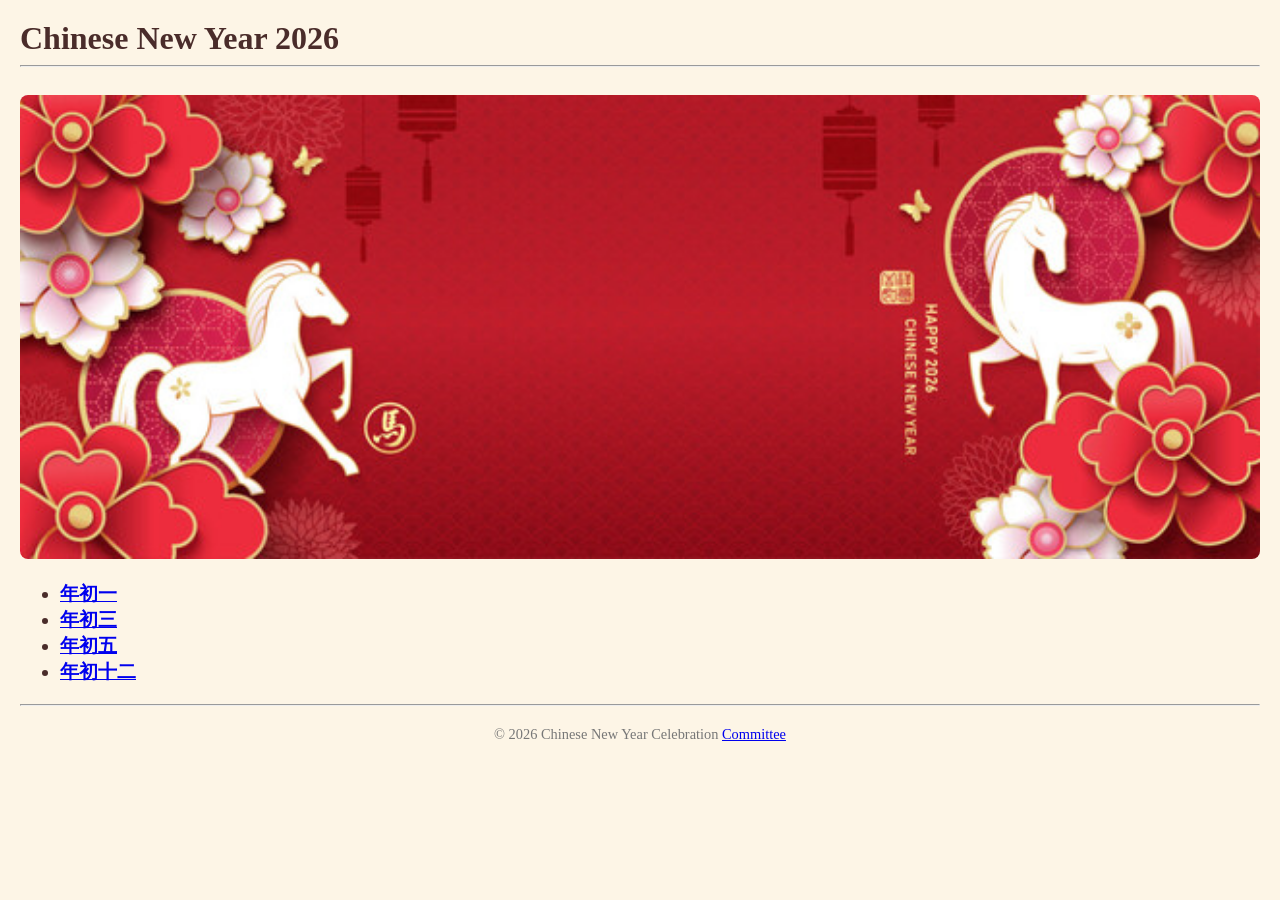
<file: index.html>
<!DOCTYPE html>
<html lang="en">
<head>
    <meta charset="UTF-8">
    <meta name="viewport" content="width=device-width, initial-scale=1.0">
    <title>Chinese New Year Lunch Invitation</title>
    <link rel="stylesheet" href="./style.css"/>
</head>
<body>

<head>
    <meta charset="UTF-8">
    <meta name="viewport" content="width=device-width, initial-scale=1.0">
    <title>Chinese New Year</title>
    <h1>Chinese New Year 2026</h1>
</head>
<body>
    <hr>
    <img class="banner" src="./assets/images/2026-banner1s.png" alt="Chinese New Year">
    <h3>
    <ul>
        <li><a href="./public/cny-day1.html">年初一</a></li>
        <li><a href="./public/cny-day3.html">年初三</a></li>
        <li><a href="./public/cny-day5.html">年初五</a></li>
        <li><a href="./public/cny-day12.html">年初十二</a></li>
    </ul>
    </h3>
    <hr />
    <footer class="footer">
        &copy; 2026 Chinese New Year Celebration <a href="./public/about.html">Committee</a>
    </footer>
</body>
</html>

<!-- TODO 6: Add images to show the project previews
HINT for TODO 6: You can use the height attribute set to 200 to make the image smaller:
https://developer.mozilla.org/en-US/docs/Web/HTML/Element/img#attr-height -->

<!-- TODO 7: Add the Contact Me and About Me page links -->
</file>
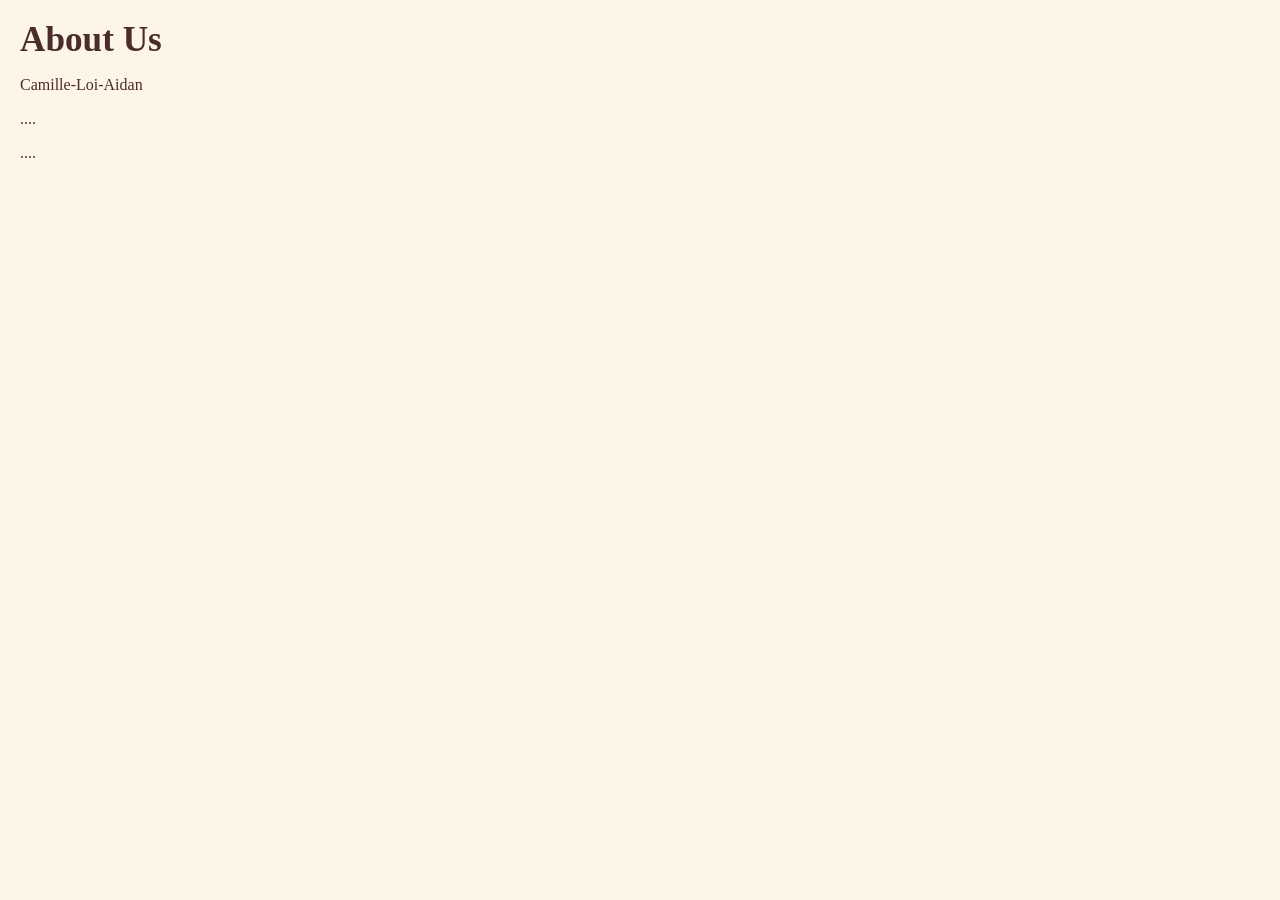
<file: public/about.html>
<!DOCTYPE html>
<html lang="en">
<head>
    <meta charset="UTF-8">
    <meta name="viewport" content="width=device-width, initial-scale=1.0">
    <title>About us</title>
    <link rel="stylesheet" href="./style.css"/>
</head>
<body>

<h1>About Us</h1>
<p>Camille-Loi-Aidan</p>

<p>....</p>

<p>....</p>

</body>
</html>
</file>
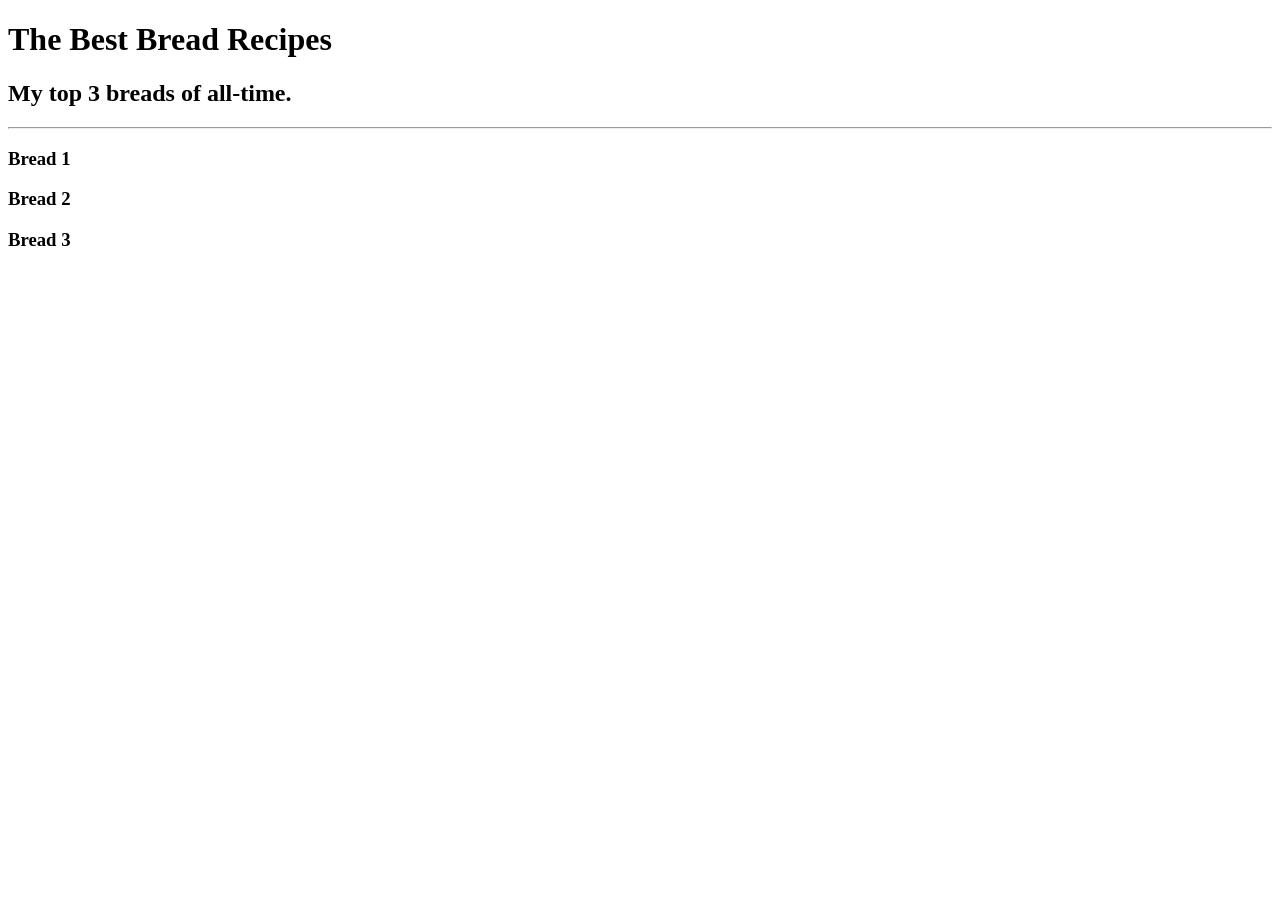
<file: public/bread-recipes.html>
<!DOCTYPE html>
<html lang="en">
<head>
    <meta charset="UTF-8">
    <meta name="viewport" content="width=device-width, initial-scale=1.0">
    <title>Document</title>
</head>
<body>
    <h1>The Best Bread Recipes</h1>
    <h2>My top 3 breads of all-time.</h2>
    <hr />
    <h3>Bread 1</h3>
    <p></p>
    <h3>Bread 2</h3>
    <p></p>
    <h3>Bread 3</h3>
    <p></p>
</body>
</html>
</file>
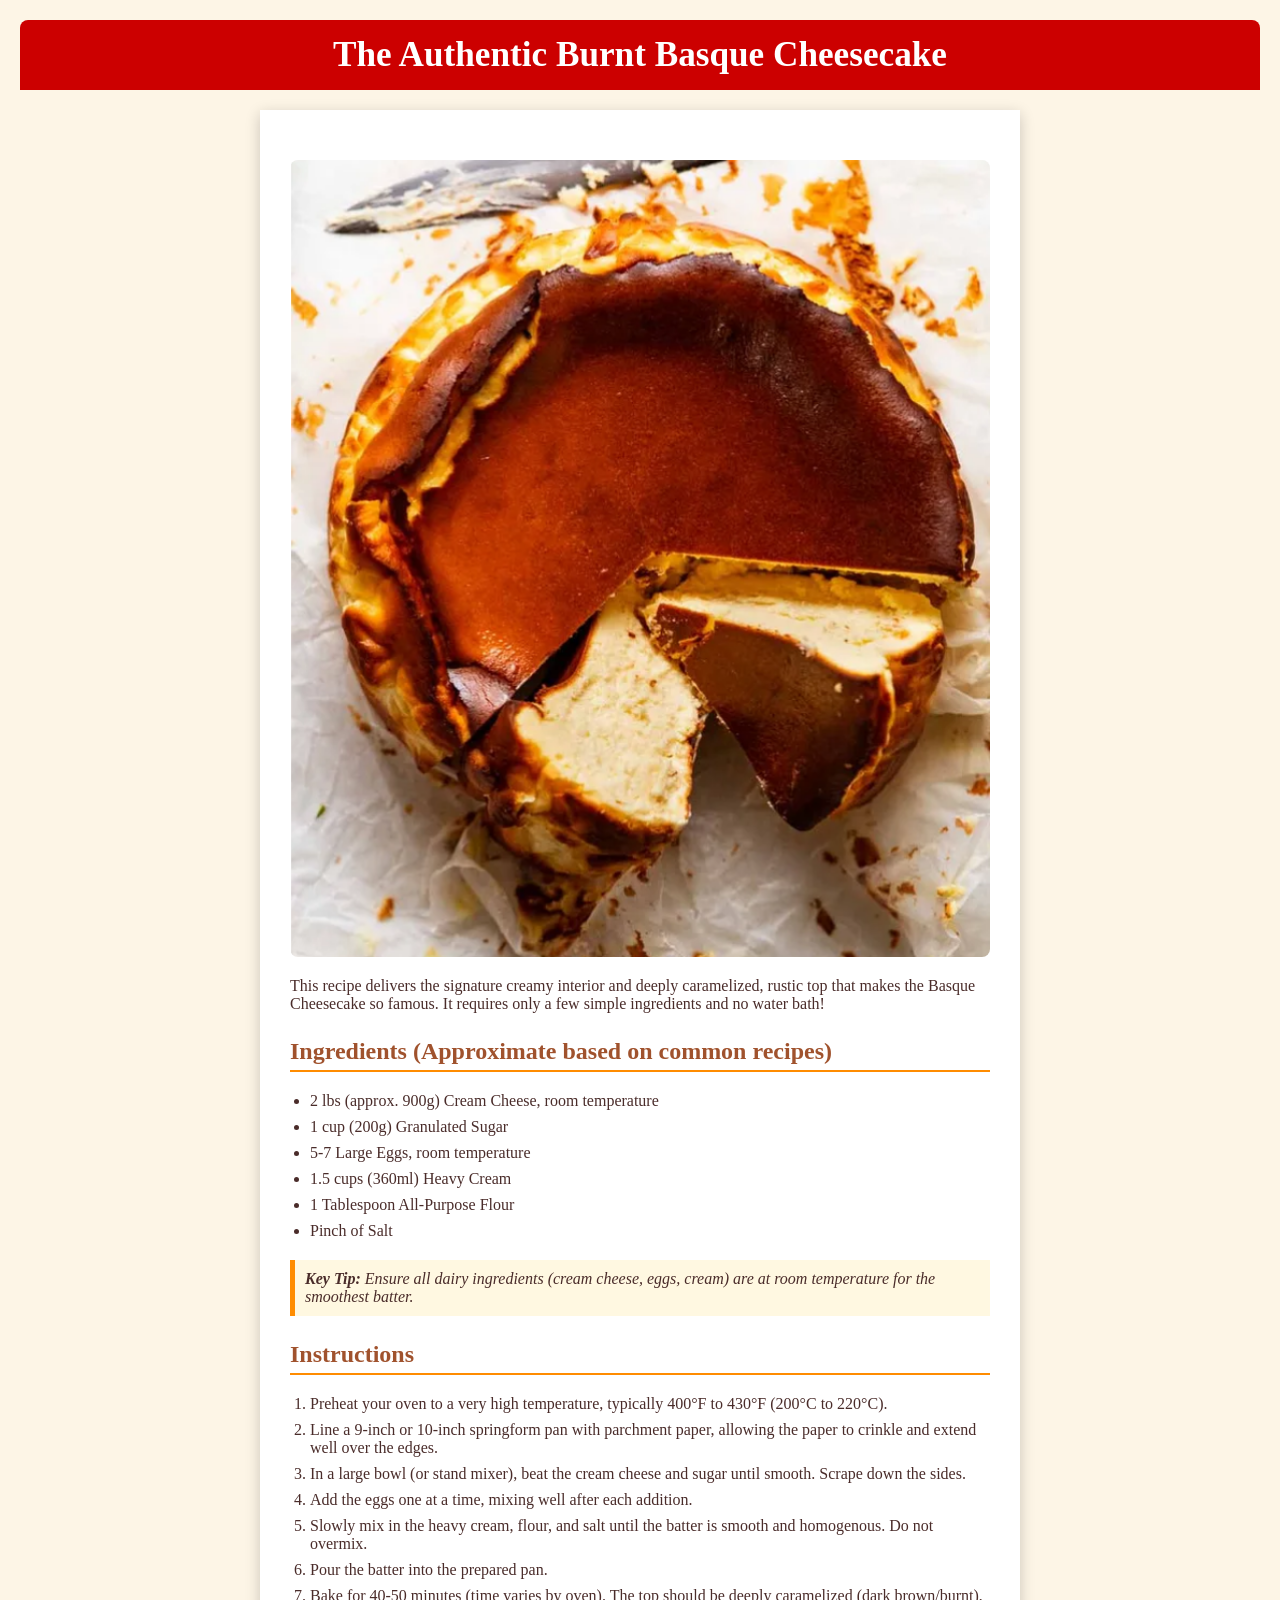
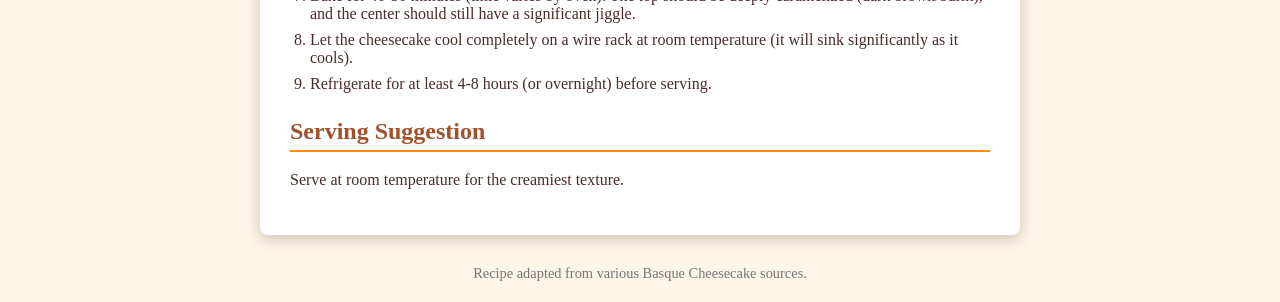
<file: public/burnt-basque-cheesecake.html>
<!DOCTYPE html>
<html lang="en">
<head>
    <meta charset="UTF-8">
    <meta name="viewport" content="width=device-width, initial-scale=1.0">
    <title>Authentic Burnt Basque Cheesecake Recipe</title>
    <link rel="stylesheet" href="./style.css"/>
</head>
<body>

<header>
    <h1>The Authentic Burnt Basque Cheesecake</h1>
</header>

<div class="content">
    <img src="../assets/images/burnt-basque-cheesecake.png"   alt="Burnt Basque Cheesecake">
    
    <p>This recipe delivers the signature creamy interior and deeply caramelized, rustic top that makes the Basque Cheesecake so famous. It requires only a few simple ingredients and no water bath!</p>

    <h2>Ingredients (Approximate based on common recipes)</h2>
    <ul>
        <li>2 lbs (approx. 900g) Cream Cheese, room temperature</li>
        <li>1 cup (200g) Granulated Sugar</li>
        <li>5-7 Large Eggs, room temperature</li>
        <li>1.5 cups (360ml) Heavy Cream</li>
        <li>1 Tablespoon All-Purpose Flour</li>
        <li>Pinch of Salt</li>
    </ul>

    <div class="note">
        <strong>Key Tip:</strong> Ensure all dairy ingredients (cream cheese, eggs, cream) are at room temperature for the smoothest batter.
    </div>

    <h2>Instructions</h2>
    <ol>
        <li>Preheat your oven to a very high temperature, typically 400°F to 430°F (200°C to 220°C).</li>
        <li>Line a 9-inch or 10-inch springform pan with parchment paper, allowing the paper to crinkle and extend well over the edges.</li>
        <li>In a large bowl (or stand mixer), beat the cream cheese and sugar until smooth. Scrape down the sides.</li>
        <li>Add the eggs one at a time, mixing well after each addition.</li>
        <li>Slowly mix in the heavy cream, flour, and salt until the batter is smooth and homogenous. Do not overmix.</li>
        <li>Pour the batter into the prepared pan.</li>
        <li>Bake for 40-50 minutes (time varies by oven). The top should be deeply caramelized (dark brown/burnt), and the center should still have a significant jiggle.</li>
        <li>Let the cheesecake cool completely on a wire rack at room temperature (it will sink significantly as it cools).</li>
        <li>Refrigerate for at least 4-8 hours (or overnight) before serving.</li>
    </ol>

    <h2>Serving Suggestion</h2>
    <p>Serve at room temperature for the creamiest texture.</p>
</div>

<footer>
    Recipe adapted from various Basque Cheesecake sources.
</footer>

</body>
</html>
</file>
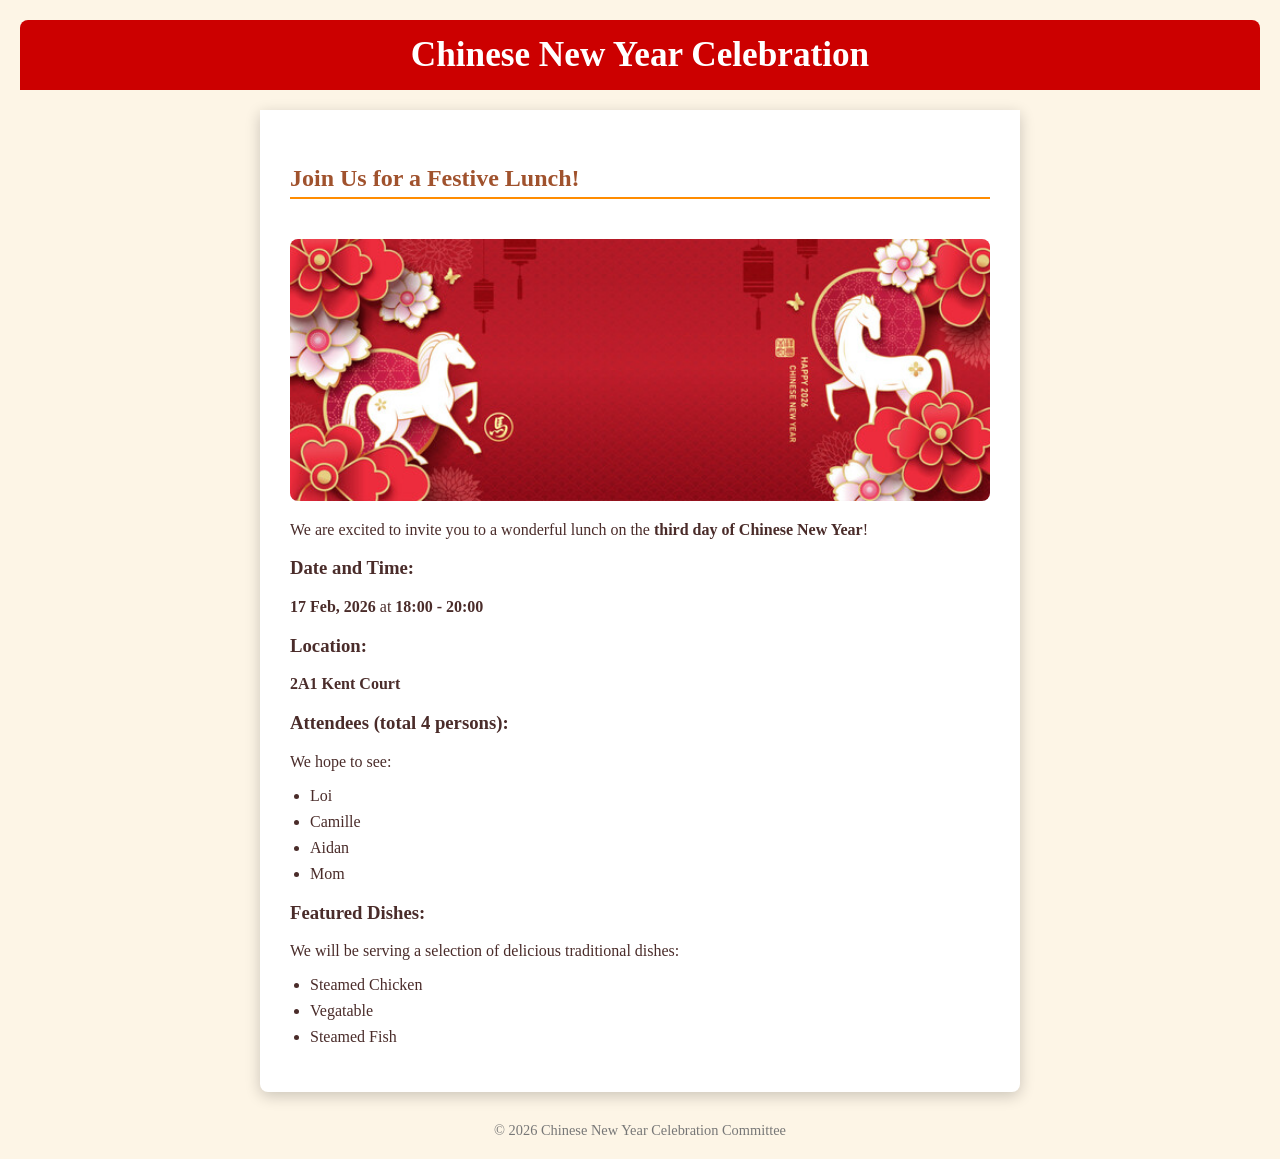
<file: public/cny-day1.html>
<!DOCTYPE html>
<html lang="en">
<head>
    <meta charset="UTF-8">
    <meta name="viewport" content="width=device-width, initial-scale=1.0">
    <title>Chinese New Year</title>
    <link rel="stylesheet" href="./style.css"/>
</head>
<body>

<header>
    <h1>Chinese New Year Celebration</h1>
</header>

<div class="content">
    <h2>Join Us for a Festive Lunch!</h2>
    <img class="banner" src="../assets/images/2026-banner1s.png" alt="Chinese New Year">
    <p>We are excited to invite you to a wonderful lunch on the <strong>third day of Chinese New Year</strong>!</p>

    <h3>Date and Time:</h3>
    <p><strong>17 Feb, 2026</strong> at <strong>18:00 - 20:00</strong></p>

    <h3>Location:</h3>
    <p><strong>2A1 Kent Court</strong></p>

    <h3>Attendees (total 4 persons):</h3>
    <p>We hope to see:</p>
    <ul>
        <li>Loi</li>
        <li>Camille</li>
        <li>Aidan</li>
        <li>Mom</li>
    </ul>

    <h3>Featured Dishes:</h3>
    <p>We will be serving a selection of delicious traditional dishes:</p>
    <ul>
        <li>Steamed Chicken</li>
        <li>Vegatable</li>
        <li>Steamed Fish</li>
    </ul>
</div>

<footer class="footer">
    &copy; 2026 Chinese New Year Celebration Committee
</footer>

</body>
</html>
</file>
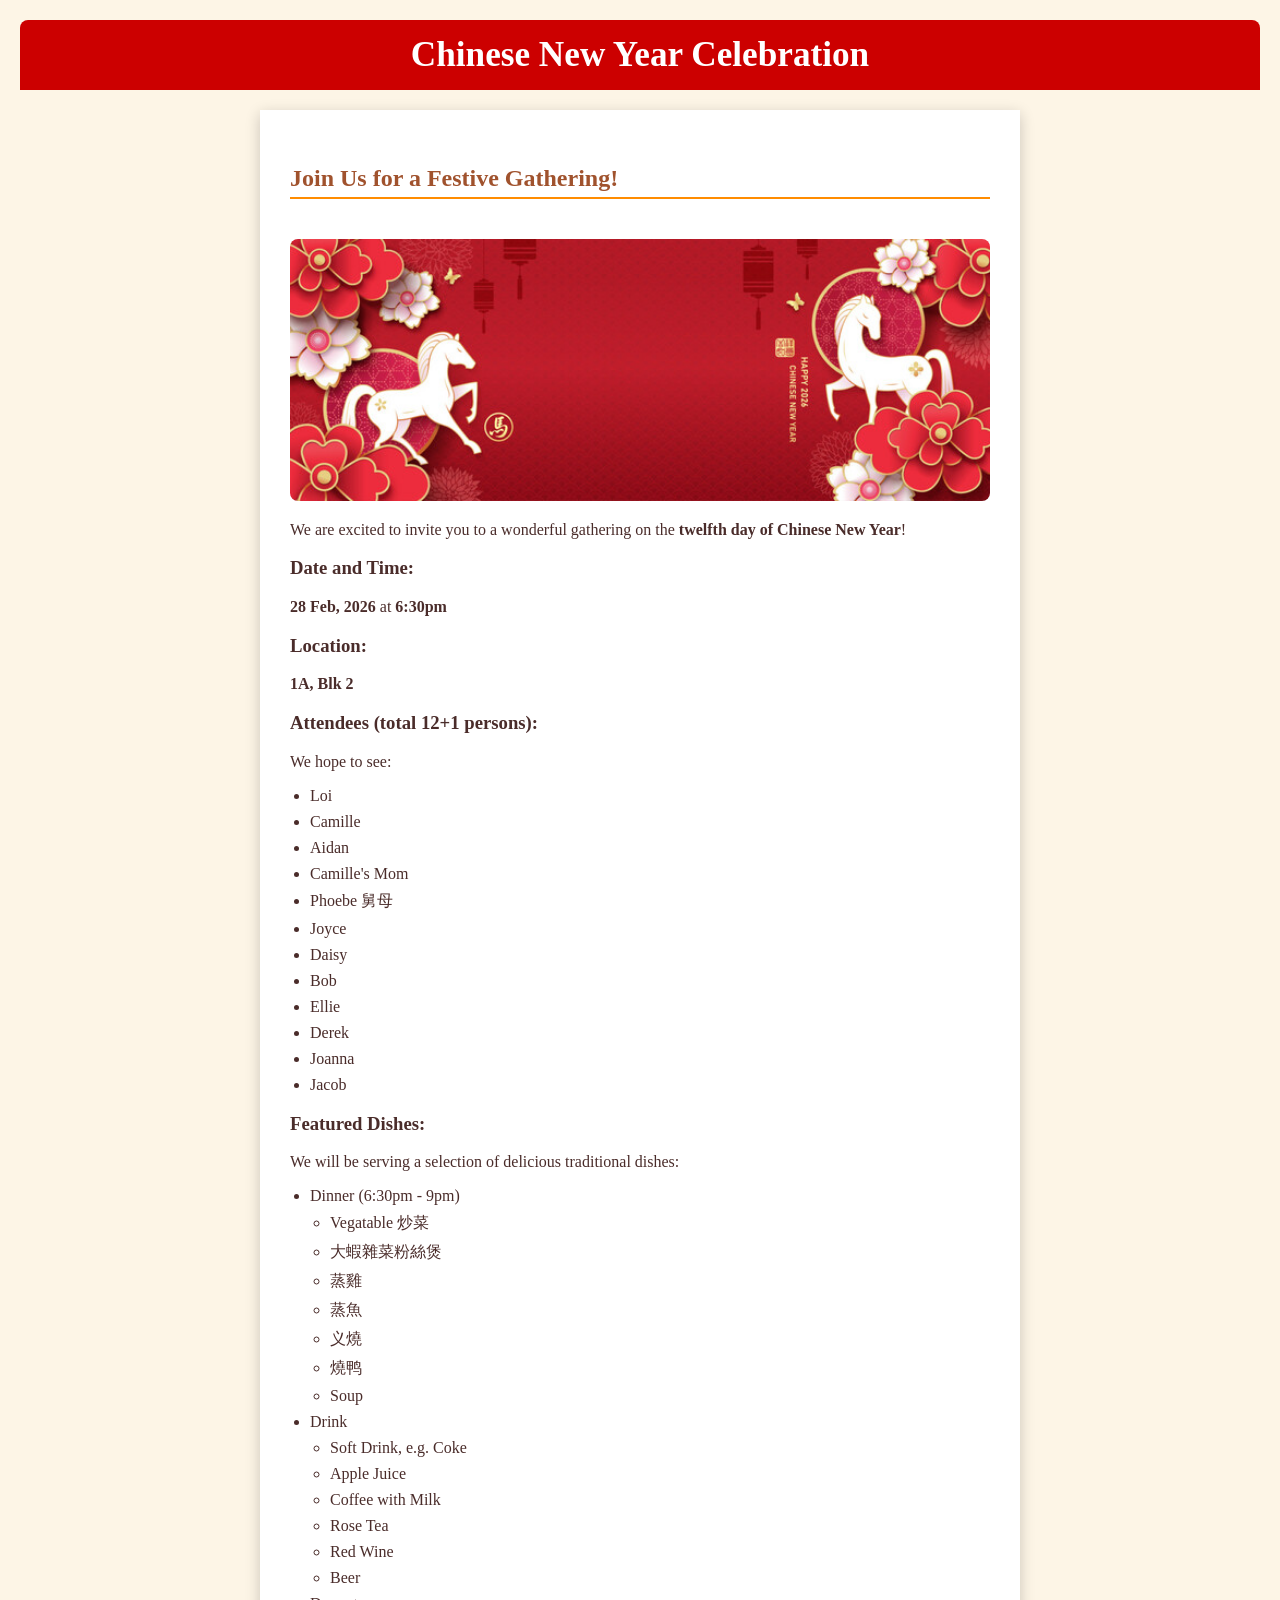
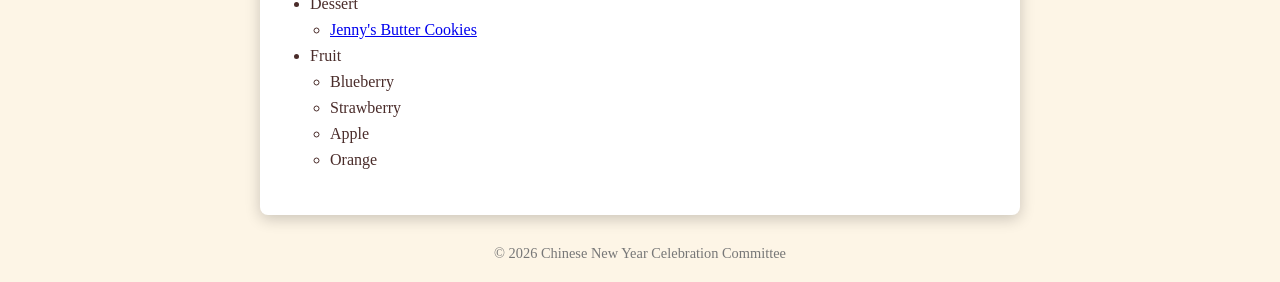
<file: public/cny-day12.html>
<!DOCTYPE html>
<html lang="en">
<head >
    <meta charset="UTF-8">
    <meta name="viewport" content="width=device-width, initial-scale=1.0">
    <title>Chinese New Year</title>
    <link rel="stylesheet" href="./style.css"/>

</head>
<body>

<header >
    <h1>Chinese New Year Celebration</h1>
</header>

<div class="content">
    <h2>Join Us for a Festive Gathering!</h2>
    <img class="banner" src="../assets/images/2026-banner1s.png" alt="Chinese New Year">
    <p>We are excited to invite you to a wonderful gathering on the <strong>twelfth day of Chinese New Year</strong>!</p>

    <h3>Date and Time:</h3>
    <p><strong>28 Feb, 2026</strong> at <strong>6:30pm</strong></p>

    <h3>Location:</h3>
    <p><strong>1A, Blk 2</strong></p>

    <h3>Attendees (total 12+1 persons):</h3>
    <p>We hope to see:</p>
    <ul>
        <li>Loi</li>
        <li>Camille</li>
        <li>Aidan</li>
        <li>Camille's Mom</li>
        <li>Phoebe 舅母</li>
        <li>Joyce</li>
        <li>Daisy</li>
        <li>Bob</li>
        <li>Ellie</li>
        <li>Derek</li>
        <li>Joanna</li>
        <li>Jacob</li>  
    </ul>
    <h3>Featured Dishes:</h3>
    <p>We will be serving a selection of delicious traditional dishes:</p>
    <ul>
        <li>Dinner (6:30pm - 9pm)</li>
        <ul>
          <li>Vegatable 炒菜</li>
          <li>大蝦雜菜粉絲煲</li>
          <li>蒸雞</li>
          <li>蒸魚</li>
          <li>义燒</li>
          <li>燒鸭</li>
          <li>Soup</li>
        </ul>
        <li>Drink</li>
        <ul>
          <li>Soft Drink, e.g. Coke</li>
          <li>Apple Juice</li>
          <li>Coffee with Milk</li>
          <li>Rose Tea</li>
          <li>Red Wine</li>
          <li>Beer</li>
        </ul>
        <li>Dessert</li>
        <ul>
          <li><a href="./jenny-cookie-recipe.html">Jenny's Butter Cookies</a></li>
        </ul>
        <li>Fruit</li>
        <ul>
          <li>Blueberry</li>
          <li>Strawberry</li>
          <li>Apple</li>
          <li>Orange</li>
        </ul>
    </ul>
</div>

<footer class="footer">
    &copy; 2026 Chinese New Year Celebration Committee
</footer>

</body>
</html>
</file>
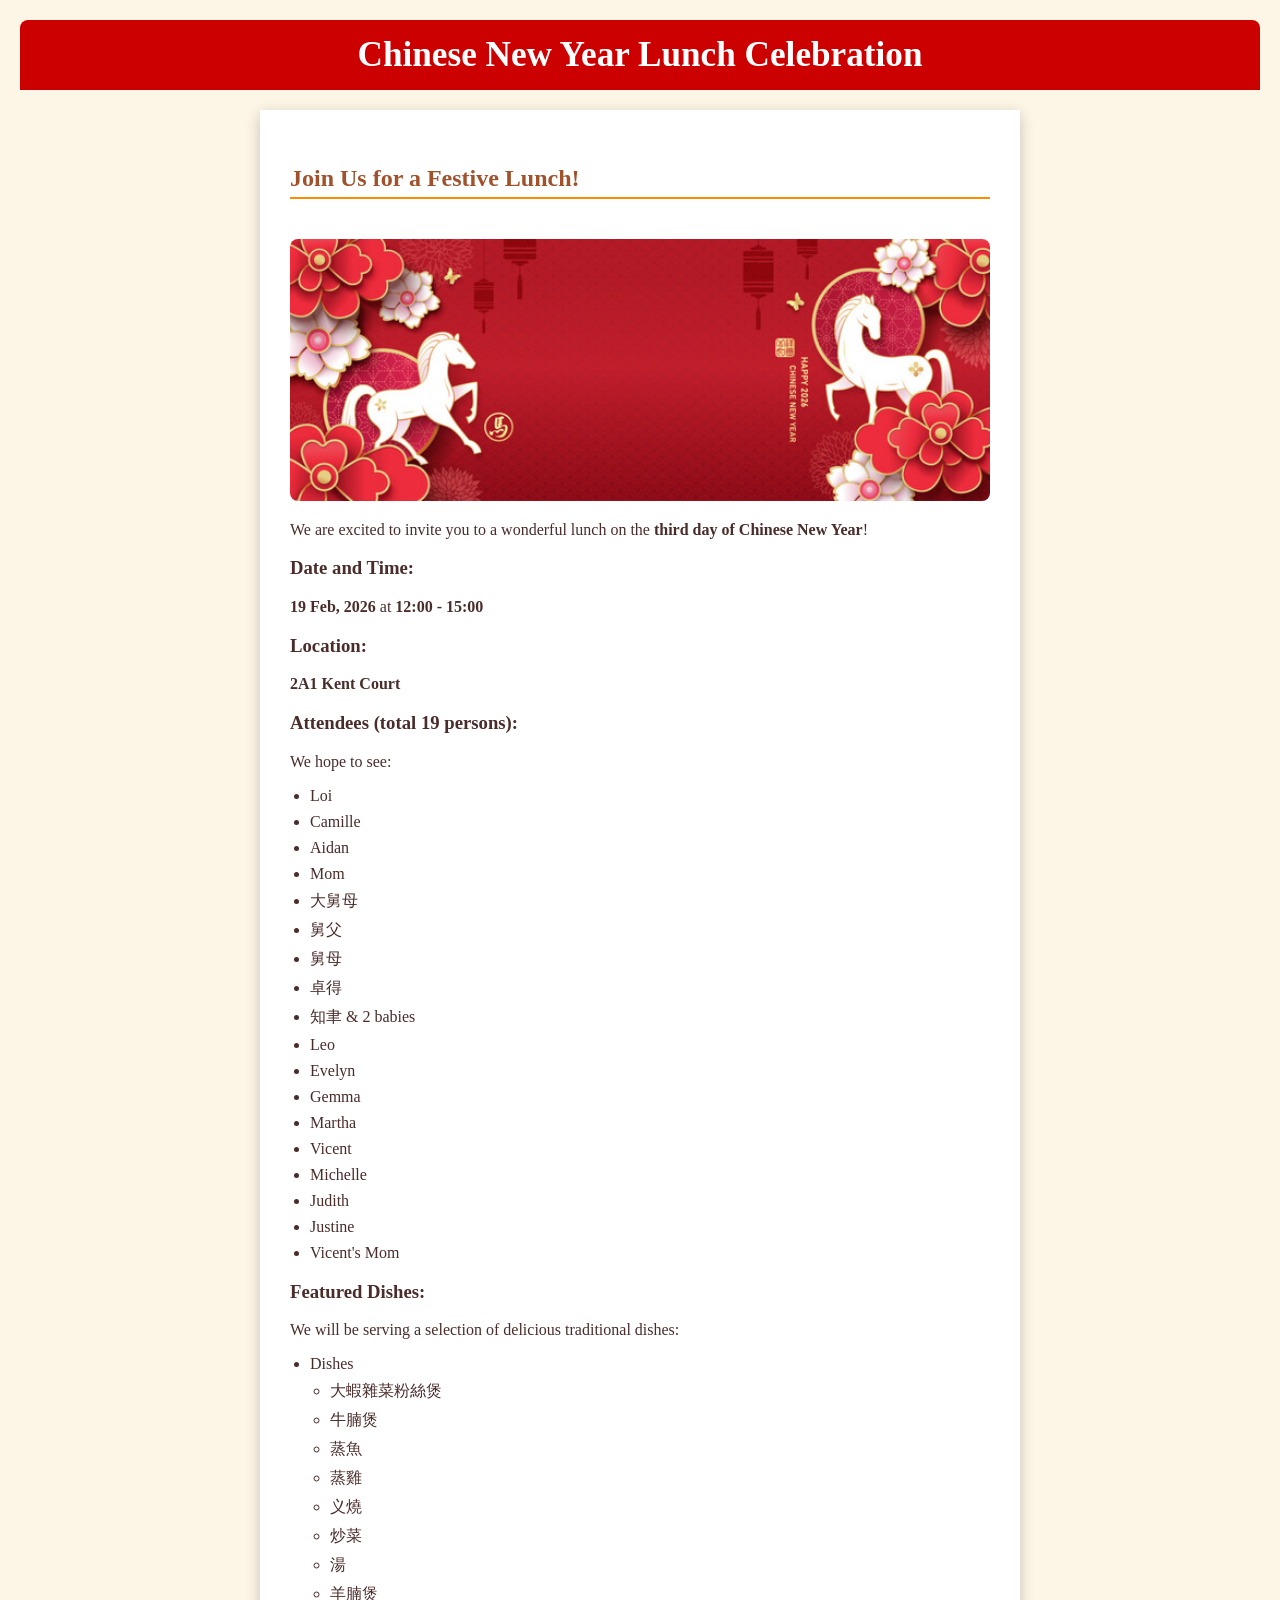
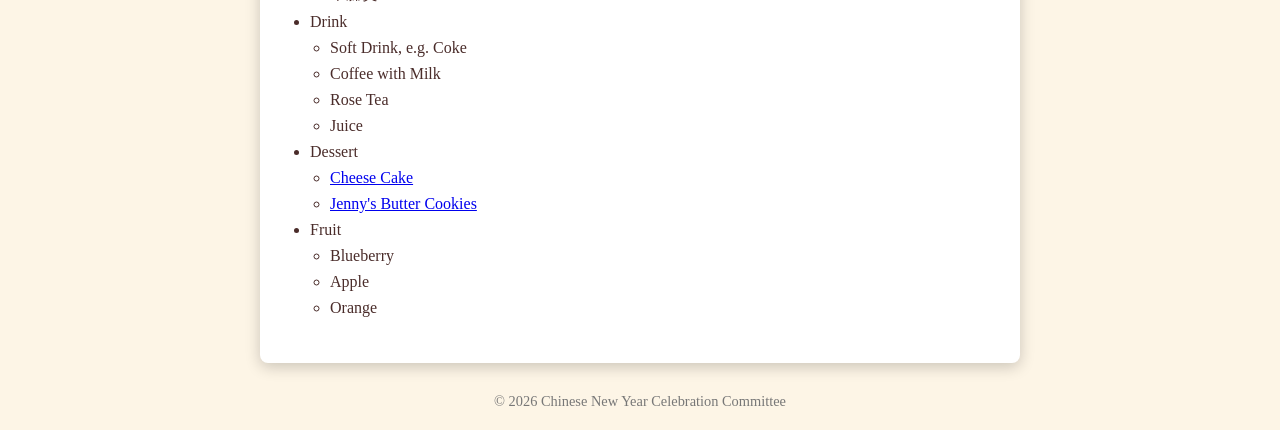
<file: public/cny-day3.html>
<!DOCTYPE html>
<html lang="en">
<head>
    <meta charset="UTF-8">
    <meta name="viewport" content="width=device-width, initial-scale=1.0">
    <title>Chinese New Year</title>
    <link rel="stylesheet" href="./style.css"/>
 </head>
<body>

<header>
    <h1>Chinese New Year Lunch Celebration</h1>
</header>

<div class="content">
    <h2>Join Us for a Festive Lunch!</h2>
    <img class="banner" src="../assets/images/2026-banner1s.png" alt="Chinese New Year">
    <p>We are excited to invite you to a wonderful lunch on the <strong>third day of Chinese New Year</strong>!</p>

    <h3>Date and Time:</h3>
    <p><strong>19 Feb, 2026</strong> at <strong>12:00 - 15:00</strong></p>

    <h3>Location:</h3>
    <p><strong>2A1 Kent Court</strong></p>

    <h3>Attendees (total 19 persons):</h3>
    <p>We hope to see:</p>
    <ul>
        <li>Loi</li>
        <li>Camille</li>
        <li>Aidan</li>
        <li>Mom</li>
        <li>大舅母</li>
        <li>舅父</li>
        <li>舅母</li>
        <li>卓得</li>
        <li>知聿 & 2 babies</li>
        <li>Leo</li>
        <li>Evelyn</li>
        <li>Gemma</li>
        <li>Martha</li>
        <li>Vicent</li>
        <li>Michelle</li>
        <li>Judith</li>
        <li>Justine</li>
        <li>Vicent's Mom</li>
    </ul>

    <h3>Featured Dishes:</h3>
    <p>We will be serving a selection of delicious traditional dishes:</p>
    <ul>
        <li>Dishes</li>
        <ul>
            <li>大蝦雜菜粉絲煲</li>
            <li>牛腩煲</li>
            <li>蒸魚</li>
            <li>蒸雞</li>
            <li>义燒</li>
            <li>炒菜</li>
            <li>湯</li>
            <li>羊腩煲</li>
        </ul>
        <li>Drink</li>
        <ul>
            <li>Soft Drink, e.g. Coke</li>
            <li>Coffee with Milk</li>
            <li>Rose Tea</li>
            <li>Juice</li>
        </ul>
        <li>Dessert</li>
        <ul>
          <li><a href="./burnt-basque-cheesecake.html">Cheese Cake</a></li>
          <li><a href="./jenny-cookie-recipe.html">Jenny's Butter Cookies</a></li>
        </ul>
        <li>Fruit</li>
        <ul>
          <li>Blueberry</li>
          <li>Apple</li>
          <li>Orange</li>
        </ul>
    </ul>
</div>

<footer class="footer">
    &copy; 2026 Chinese New Year Celebration Committee
</footer>

</body>
</html>
</file>
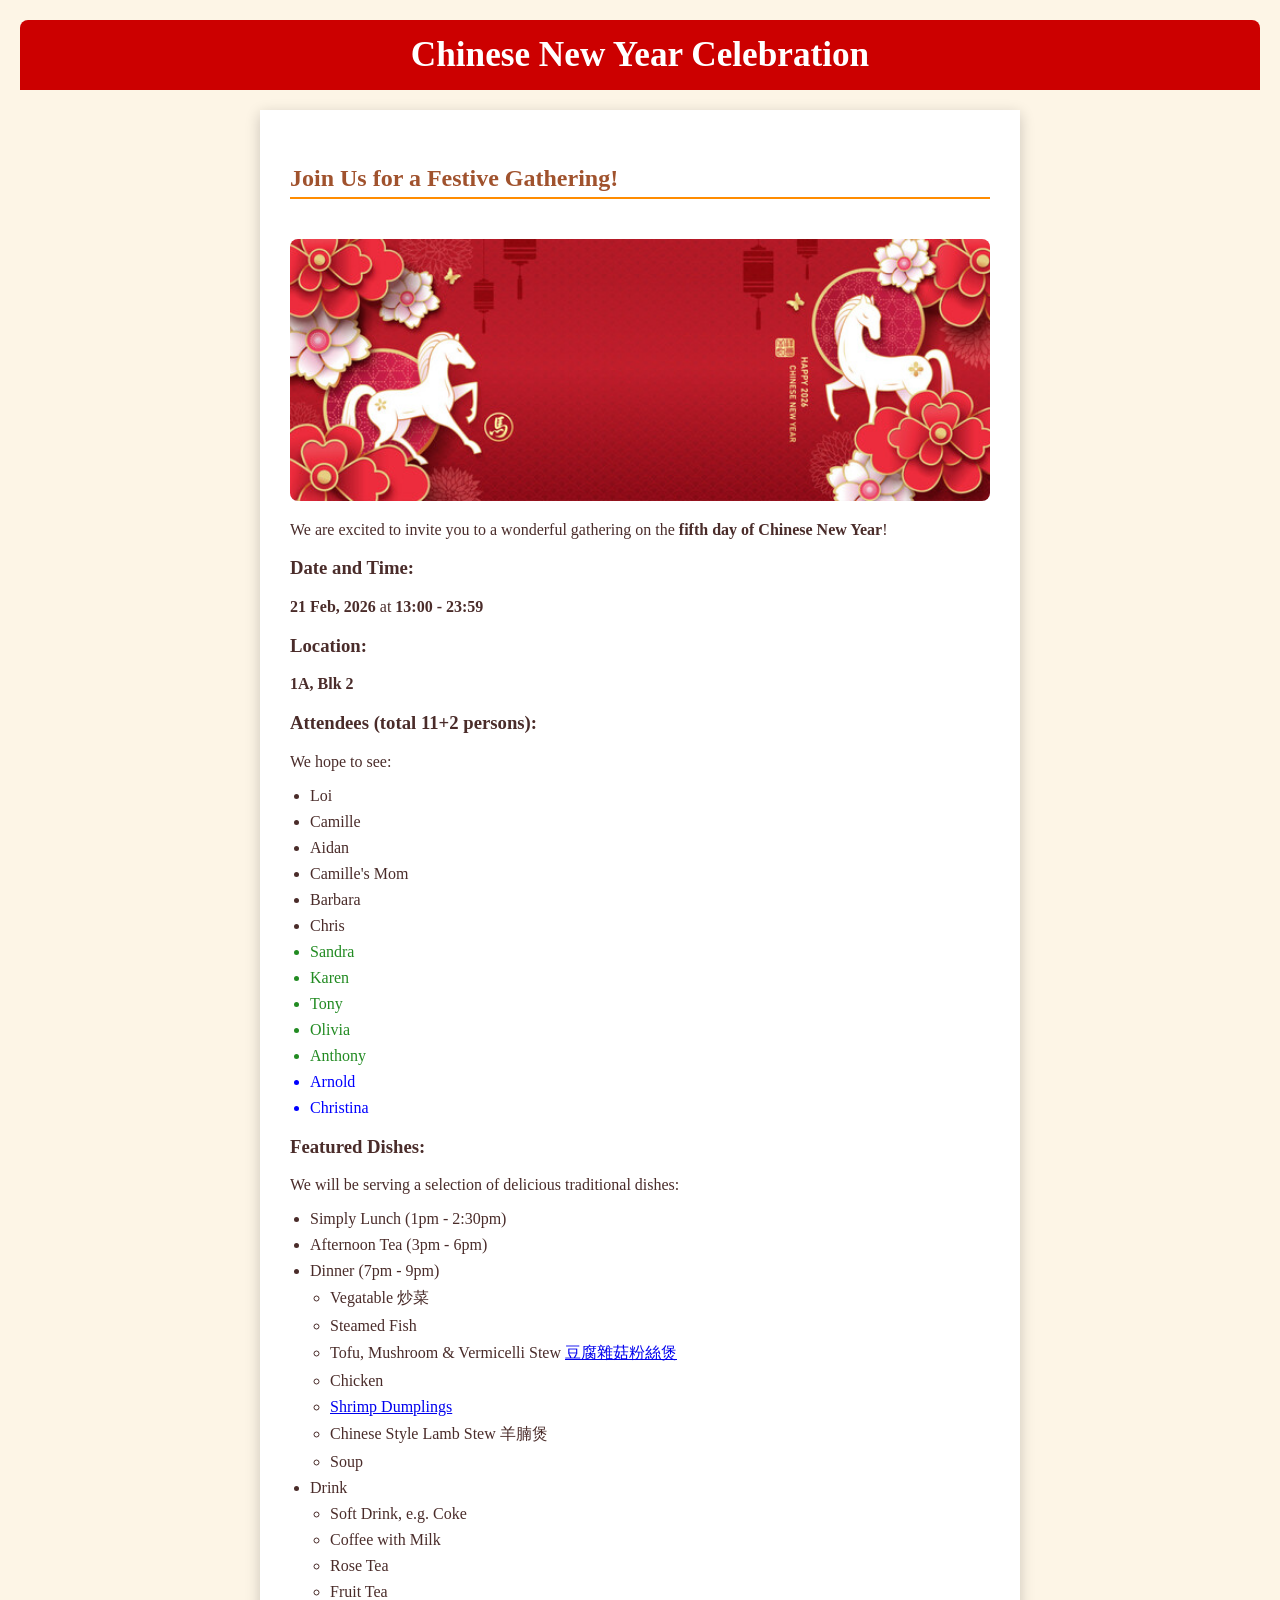
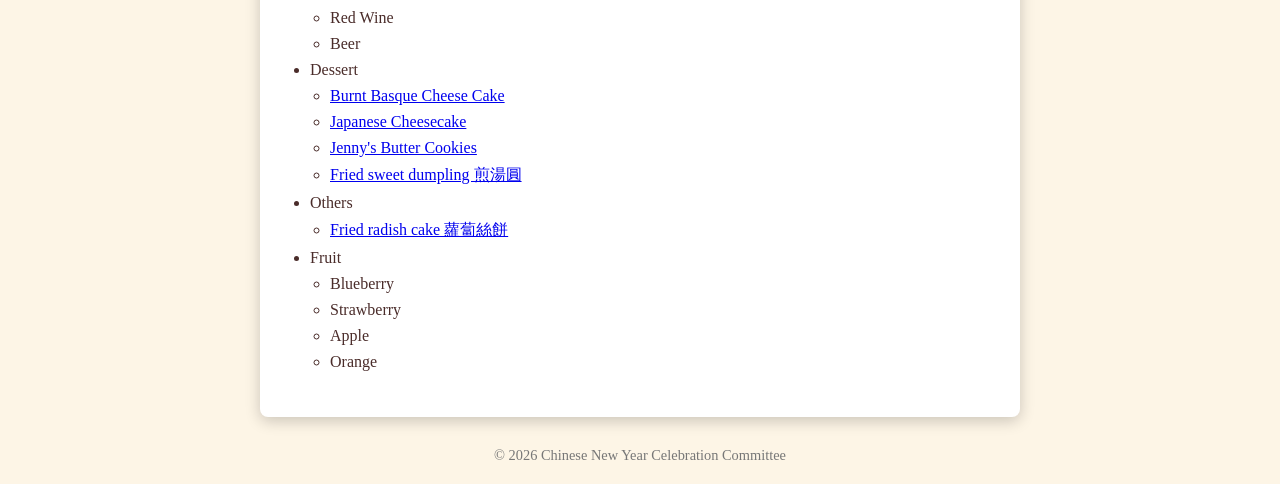
<file: public/cny-day5.html>
<!DOCTYPE html>
<html lang="en">
<head >
    <meta charset="UTF-8">
    <meta name="viewport" content="width=device-width, initial-scale=1.0">
    <title>Chinese New Year</title>
    <link rel="stylesheet" href="./style.css"/>

</head>
<body>

<header >
    <h1>Chinese New Year Celebration</h1>
</header>

<div class="content">
    <h2>Join Us for a Festive Gathering!</h2>
    <img class="banner" src="../assets/images/2026-banner1s.png" alt="Chinese New Year">
    <p>We are excited to invite you to a wonderful gathering on the <strong>fifth day of Chinese New Year</strong>!</p>

    <h3>Date and Time:</h3>
    <p><strong>21 Feb, 2026</strong> at <strong>13:00 - 23:59</strong></p>

    <h3>Location:</h3>
    <p><strong>1A, Blk 2</strong></p>

    <h3>Attendees (total 11+2 persons):</h3>
    <p>We hope to see:</p>
    <ul>
        <li>Loi</li>
        <li>Camille</li>
        <li>Aidan</li>
        <li>Camille's Mom</li>
        <li>Barbara</li>
        <li>Chris</li>
        <li class="late">Sandra</li>
        <li class="late">Karen</li>
        <li class="late">Tony</li>
        <li class="late">Olivia</li>
        <li class="late">Anthony</li>
        <li class="tbc">Arnold</li>
        <li class="tbc">Christina</li>
    </ul>
    <h3>Featured Dishes:</h3>
    <p>We will be serving a selection of delicious traditional dishes:</p>
    <ul>
        <li>Simply Lunch (1pm - 2:30pm)</li>
        <li>Afternoon Tea (3pm - 6pm)</li>
        <ul>
        </ul>
        <li>Dinner (7pm - 9pm)</li>
        <ul>
          <li>Vegatable 炒菜</li>
          <li>Steamed Fish</li>
          <li>Tofu, Mushroom & Vermicelli Stew <a href="https://www.youtube.com/watch?v=5bUzWL9mZ3s">豆腐雜菇粉絲煲</a></li>
          <li>Chicken</li>
          <li><a href="https://www.youtube.com/watch?v=dJcnIBqaCUM">Shrimp Dumplings</a></li>
          <li>Chinese Style Lamb Stew 羊腩煲</li>
          <li>Soup</li>
        </ul>
        <li>Drink</li>
        <ul>
          <li>Soft Drink, e.g. Coke</li>
          <li>Coffee with Milk</li>
          <li>Rose Tea</li>
          <li>Fruit Tea</li>
          <li>Red Wine</li>
          <li>Beer</li>
        </ul>
        <li>Dessert</li>
        <ul>
          <li><a href="./burnt-basque-cheesecake.html">Burnt Basque Cheese Cake</a></li>
          <li><a href="https://www.youtube.com/watch?v=Kk8ibkKa_Jg&t=2022s">Japanese Cheesecake</a></li>
          <li><a href="./jenny-cookie-recipe.html">Jenny's Butter Cookies</a></li>
          <li><a href="https://www.youtube.com/watch?v=lUG2PtgTBao&t=179s">Fried sweet dumpling 煎湯圓</a></li>
        </ul>
        <li>Others</li>
        <ul>
          <li><a href="https://www.youtube.com/watch?v=Yvcqxv0Crjk">Fried radish cake 蘿蔔絲餅</a></li>
        </ul> 
        <li>Fruit</li>
        <ul>
          <li>Blueberry</li>
          <li>Strawberry</li>
          <li>Apple</li>
          <li>Orange</li>
        </ul>
    </ul>
</div>

<footer class="footer">
    &copy; 2026 Chinese New Year Celebration Committee
</footer>

</body>
</html>
</file>
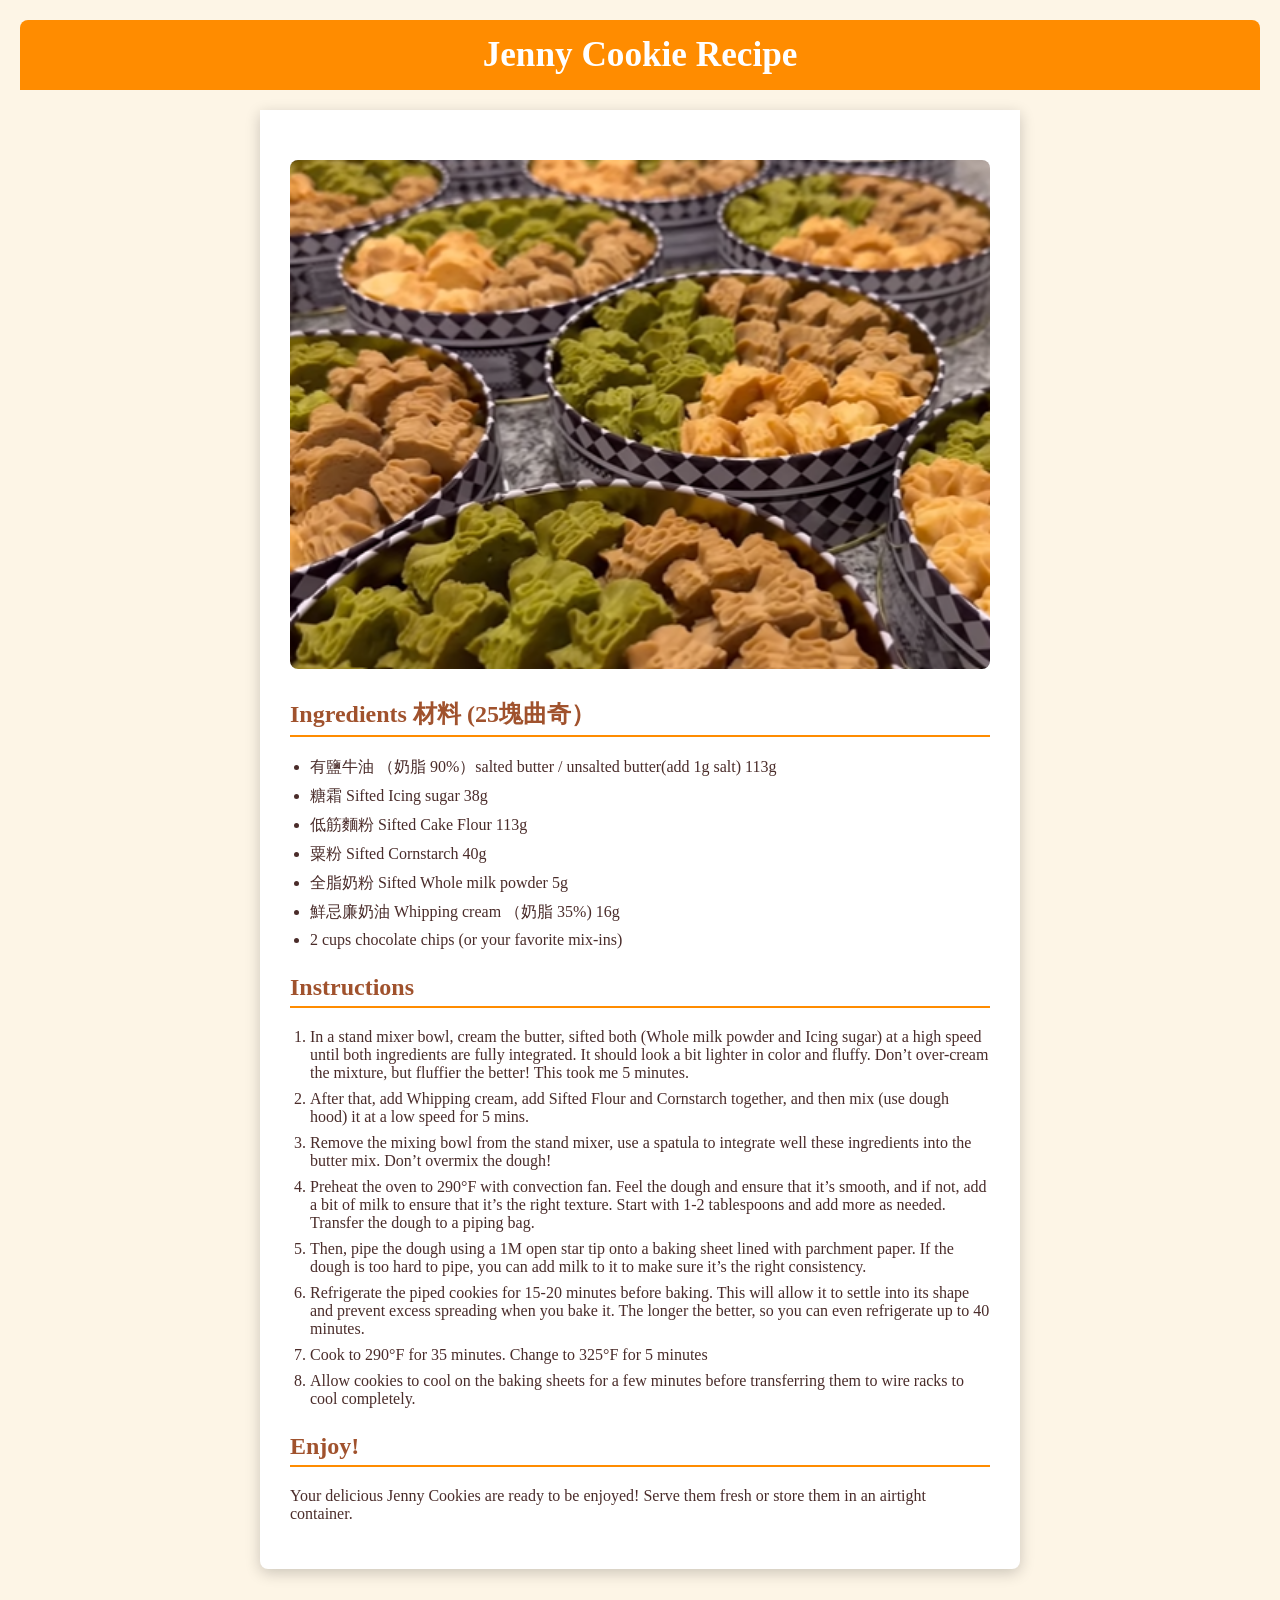
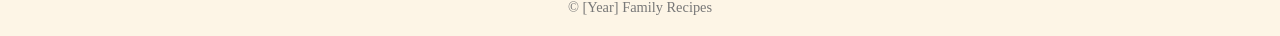
<file: public/jenny-cookie-recipe.html>
<!DOCTYPE html>
<html lang="en">
<head>
    <meta charset="UTF-8">
    <meta name="viewport" content="width=device-width, initial-scale=1.0">
    <title>Jenny Cookie Recipe</title>
    <link rel="stylesheet" href="./style.css"/>
    
</head>
<body>

<header id="recipe">
    <h1>Jenny Cookie Recipe</h1>
</header>

<div class="content">
    <a href="https://www.youtube.com/watch?v=3rfBi5xUSmo&t=9s"><img src="../assets/images/jenny-cookies.png"  alt="Jenny Butter Cookies"></a>
    <h2>Ingredients 材料 (25塊曲奇）</h2>
    <ul>
        <li>有鹽牛油 （奶脂 90%）salted butter / unsalted butter(add 1g salt) 113g </li>
        <li>糖霜 Sifted Icing sugar 38g</li>
        <li>低筋麵粉 Sifted Cake Flour 113g</li>
        <li>粟粉 Sifted Cornstarch 40g </li>
        <li>全脂奶粉 Sifted Whole milk powder 5g</li>
        <li>鮮忌廉奶油 Whipping cream （奶脂 35%) 16g</li>

        <li>2 cups chocolate chips (or your favorite mix-ins)</li>
    </ul>

    <h2>Instructions</h2>
    <ol>
        
        <li>In a stand mixer bowl, cream the butter,  sifted both (Whole milk powder and Icing sugar) at a high speed until both ingredients are fully integrated. It should look a bit lighter in color and fluffy. Don’t over-cream the mixture, but fluffier the better! This took me 5 minutes.</li>
        <li>After that, add Whipping cream, add Sifted Flour and Cornstarch together, and then mix (use dough hood) it at a low speed for 5 mins.</li> 
        <li>Remove the mixing bowl from the stand mixer, use a spatula to integrate well these ingredients into the butter mix. Don’t overmix the dough!</li>
        <li>Preheat the oven to 290°F with convection fan. Feel the dough and ensure that it’s smooth, and if not, add a bit of milk to ensure that it’s the right texture. Start with 1-2 tablespoons and add more as needed. Transfer the dough to a piping bag.</li>
        <li>Then, pipe the dough using a 1M open star tip onto a baking sheet lined with parchment paper. If the dough is too hard to pipe, you can add milk to it to make sure it’s the right consistency.</li>
        <li>Refrigerate the piped cookies for 15-20 minutes before baking. This will allow it to settle into its shape and prevent excess spreading when you bake it. The longer the better, so you can even refrigerate up to 40 minutes.</li>
        <li>Cook to 290°F for 35 minutes. Change to 325°F for 5 minutes</li>
        <li>Allow cookies to cool on the baking sheets for a few minutes before transferring them to wire racks to cool completely.</li>
    </ol>

    <h2>Enjoy!</h2>
    <p>Your delicious Jenny Cookies are ready to be enjoyed! Serve them fresh or store them in an airtight container.</p>
</div>

<footer>
    &copy; [Year] Family Recipes
</footer>

</body>
</html>
</file>
<file: style.css>
body {
    font-family: 'Georgia', serif;
    background-color: #fdf5e6;
    color: #4a2c2a;
    margin: 0;
    padding: 20px;
}
header {
    background-color: #cc0000;
    color: white;
    padding: 15px 0;
    text-align: center;
    border-radius: 8px 8px 0 0;
}
h1 {
    margin: 0;
}
.content {
    max-width: 600px;
    margin: 20px auto;
    padding: 20px;
    background-color: #fff;
    border-radius: 8px;
    box-shadow: 0 2px 10px rgba(0,0,0,0.1);
}
img {
    width: 100%; /* Make image responsive */
    border-radius: 8px;
    margin-top: 20px;
}
.footer {
    text-align: center;
    margin-top: 20px;
    font-size: 0.9em;
    color: #777;
}

@media (max-width: 680px) {
  img {
    width: 80%;
    margin-top: 0px;
  }
  body {
    padding: 10px;
    }
  h1 {
    font-size: 1.5rem;
    text-align: center;
  }
  h2 {
    font-size: 1rem;
    margin-top: 0px;
  }
  h3 {
    font-size: 1rem;
    margin-top: 0px;
  }
}
</file>
<file: public/style.css>
body {
    font-family: 'Georgia', serif;
    background-color: #fdf5e6;
    color: #4a2c2a;
    margin: 0;
    padding: 20px;
}
header {
    background-color: #cc0000;
    color: white;
    padding: 15px 0;
    text-align: center;
    border-radius: 8px 8px 0 0;
}
h1 {
    margin: 0;
    font-size: 2.2em;
}
.content {
    max-width: 700px;
    margin: 20px auto;
    padding: 30px;
    background-color: #ffffff;
    border-radius: 0 0 8px 8px;
    box-shadow: 0 4px 15px rgba(0,0,0,0.2);
}
h2 {
    color: #a0522d;
    border-bottom: 2px solid #ff8c00;
    padding-bottom: 5px;
    margin-top: 25px;
}
ul, ol {
    padding-left: 20px;
}
li {
    margin-bottom: 8px;
}
.note {
    background-color: #fff8e1;
    border-left: 5px solid #ff8c00;
    padding: 10px;
    margin: 20px 0;
    font-style: italic;
}
footer {
    text-align: center;
    margin-top: 30px;
    font-size: 0.9em;
    color: #777;
}
img {
    width: 100%; /* Make image responsive */
    border-radius: 8px;
    margin-top: 20px;
}
.tbc {color: blue;}
.late{color:forestgreen}

#recipe {
    background-color: #ff8c00;
}

@media (max-width: 680px) {
  img {
    width: 80%;
    margin-top: 0px;
  }
  body {
    padding: 10px;
    }
  h1 {
    font-size: 1.5rem;
    text-align: center;
  }
  h2 {
    font-size: 1rem;
    margin-top: 0px;
  }
  h3 {
    font-size: 1rem;
    margin-top: 0px;
  }
}
</file>
